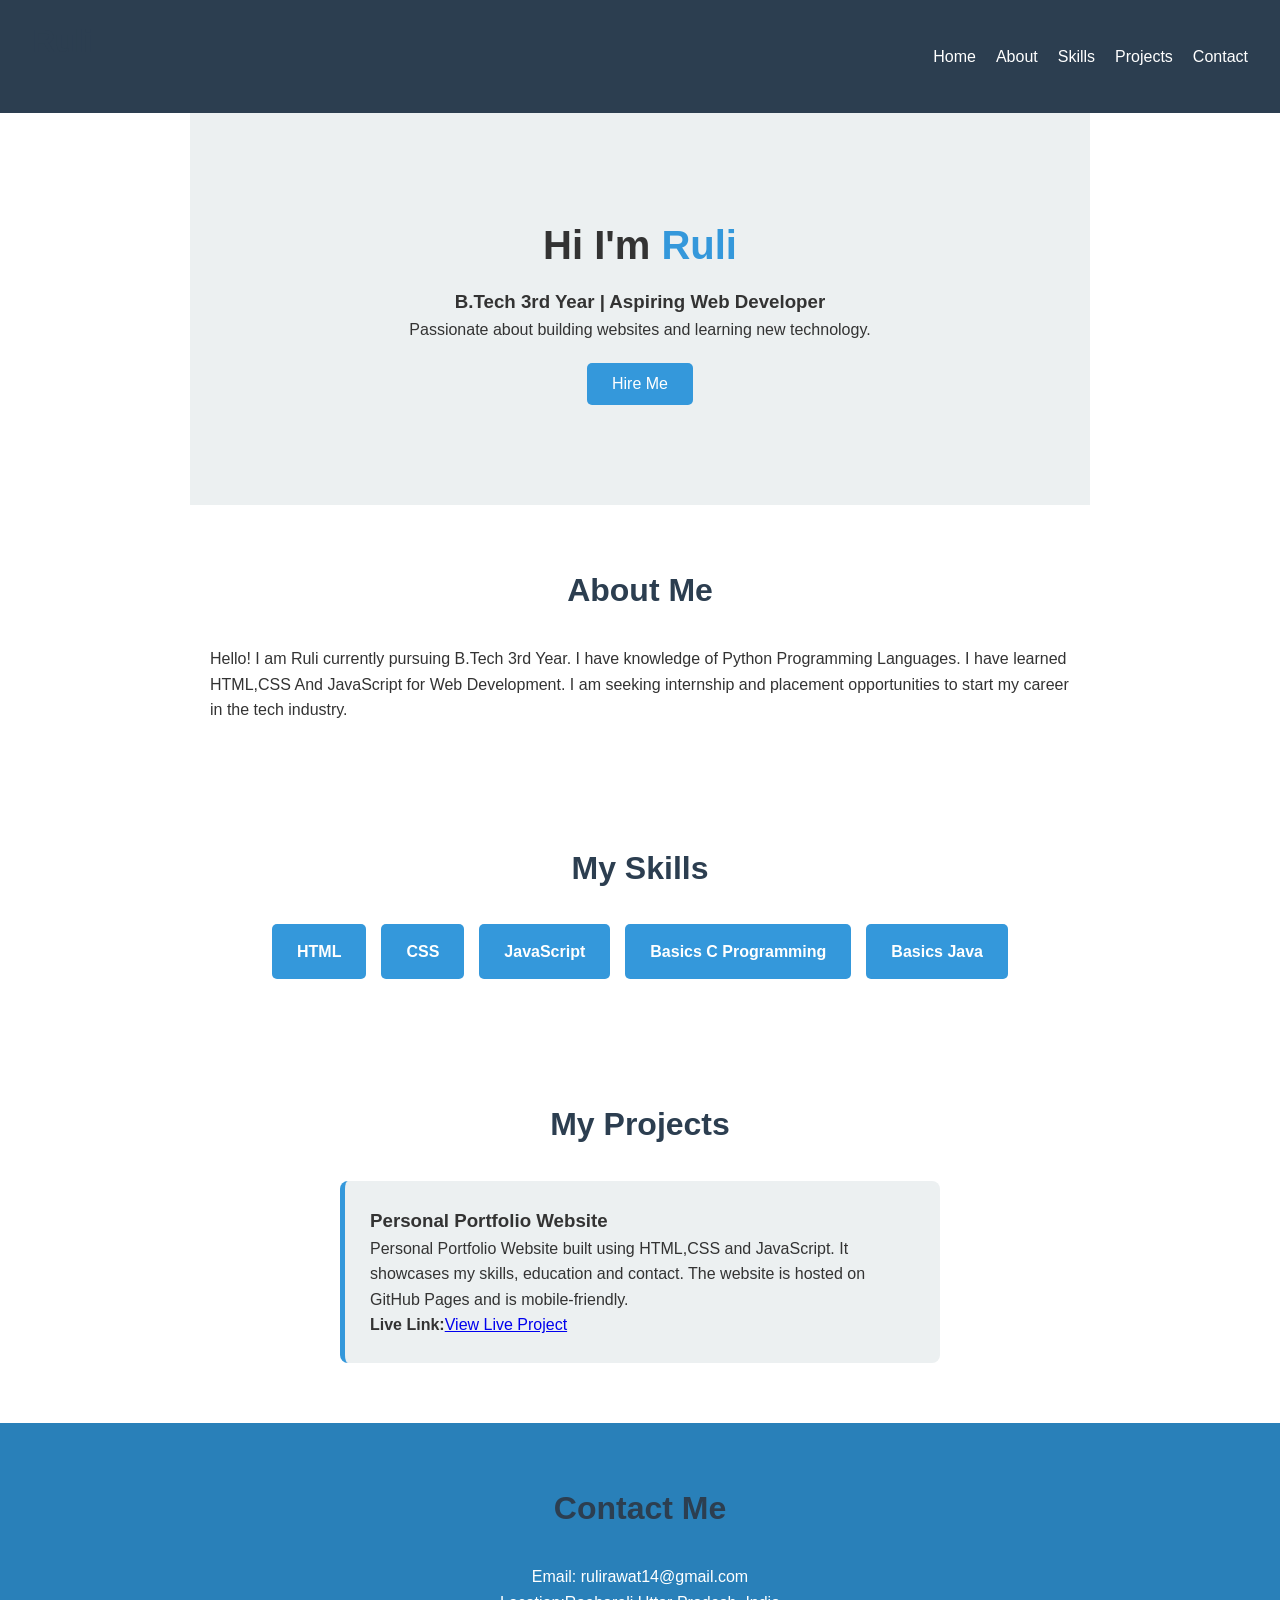
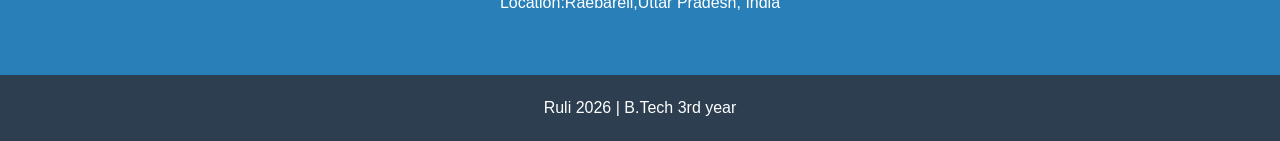
<file: index.html>
<!DOCTYPE html>
<html lang="en">
<head>
    <meta charset="UTF-8">
    <meta name="viewport" content="width=device-width, initial-scale=1.0">
    <title> Ruli- B.Tech Student Portfolio</title>
    <link rel="stylesheet" href="portfolio.css"> 
</head>
<body>   
<header>
    <nav>
<h2>Ruli</h2>
    <ul> 
            <li> <a href="#home">Home</a></li>
            <li><a href="#about">About</a></li>
            <li><a href="#skills">Skills</a></li>
            <li><a href="#projects">Projects</a></li>
            <li><a href="#contact">Contact</a></li>
        </ul>
       </nav></header>
       <section id="home">
       <h1>Hi I'm <span>Ruli</span></h1>
       <h3>B.Tech 3rd Year | Aspiring Web Developer</h3>
       <p>Passionate about building websites and learning new technology.</p>
       <button id="hireBtn"> Hire Me </button>
</section>
<section id="about">
    <h2>About Me</h2>
    <p>
    Hello! I am Ruli currently pursuing B.Tech 3rd Year.
    I have knowledge of Python  Programming Languages.
    I have learned HTML,CSS And JavaScript for Web Development.
    I am seeking internship and placement opportunities to start my career in the tech industry.
    </p>
</section>
<section id="skills">
    <h2>My Skills</h2>
    <div class="skills-grid">
        <div class="skill">HTML</div>
        <div class="skill">CSS</div>
        <div class="skill">JavaScript</div>
        <div class="skill"> Basics C Programming</div>    
        <div class="skill"> Basics Java</div>
    </div>
 </section>
 <section id="projects">
    <h2>My Projects</h2>
    <div class="project-card">
    <h3>Personal Portfolio Website</h3> 
    <p>
    Personal Portfolio Website built using HTML,CSS and JavaScript.
     It showcases my skills, education and contact.
     The website is hosted on GitHub Pages and is mobile-friendly.</p>
    <p><strong>Live Link:</strong><a href="https://rulirawat1403.github.io/Personal-Portfolio/" target="_blank">View Live Project</a></p>
    </div></section>
    <section id="contact">
        <h2>Contact Me</h2>
        <p>Email: rulirawat14@gmail.com</p>
        <p>Location:Raebareli,Uttar Pradesh, India</p>
    </section>
    <footer>
        <P>Ruli 2026 | B.Tech 3rd year </P>
    </footer>
 <button id="topBtn">&uarr;</button>
 <script src="portfolio.js" ></script>
</body>
</html>
</file>
<file: portfolio.css>
* {
margin: 0;
    padding: 0;
    box-sizing: border-box;

}
body{
     font-family: Arial, Helvetica, sans-serif;
     line-height: 1.6;
     color: #333;
}
header{ 
    background: #2c3e50;
    color: white;
    padding: 1rem 2rem;
}
nav{
    display: flex;
    justify-content: space-between;
    align-items: center;
}
nav ul{
    list-style:none;
    display: flex;
    gap: 20px;
}
nav a {
    color: white;
    text-decoration: none;
}
nav a:hover{
    color: #3498db;
}
section{
    padding: 60px 20px;
    max-width: 900px;
    margin: auto;
    
}
#home{
    text-align: center;
    background:#ecf0f1 ;
    padding: 100px 20px;
}
#home h1{
    font-size: 2.5rem;
    margin-bottom: 10px;

}
#home span{
    color: #3498db;
}
button {
    background: #3498db ;
    color: white;
    border: none;
    padding: 12px 25px;
    font-size: 1rem ;
    cursor: pointer;
    margin-top: 20px;
    border-radius: 5px;
}
button:hover {
           background: #2980b9;
}
h2{
    text-align:center;
    margin-bottom: 30px;
    font-size: 2rem;
    color: #2c3e50;
}
.skills-grid {
    display: flex;
    flex-wrap: wrap;
    gap: 15px;
    justify-content: center;
}
.skill {
    background: #3498db;
    color: white;
    padding: 15px 25px;
    border-radius: 5px;
    font-weight: bold;
}
#contact{
      background-color: #2980b9;
      color: white;
      text-align: center;
      max-width: 100%;
      padding: 60px,20px;
}
.project-card {

background: #ecf0f1;
padding: 25px;
border-radius: 8px;
max-width: 600px;
margin: auto;
border-left: 5px solid #3498db;

}
footer{
    background: #2c3e50;
    color: white;
    text-align: center;
    padding: 20px;
    width: 100%;
}
#topBtn {
display: none;
position: fixed;
bottom: 30px;
right: 30px;
z-index: 9999;
border:none ;
background: #007bff;
border: none;
color: white;
cursor: pointer;
padding: 0;
border-radius: 50%;
height: 50px;
width: 50px;
font-size: 24px;
}
#topBtn:hover {
 background:#0056b3;
}
</file>
